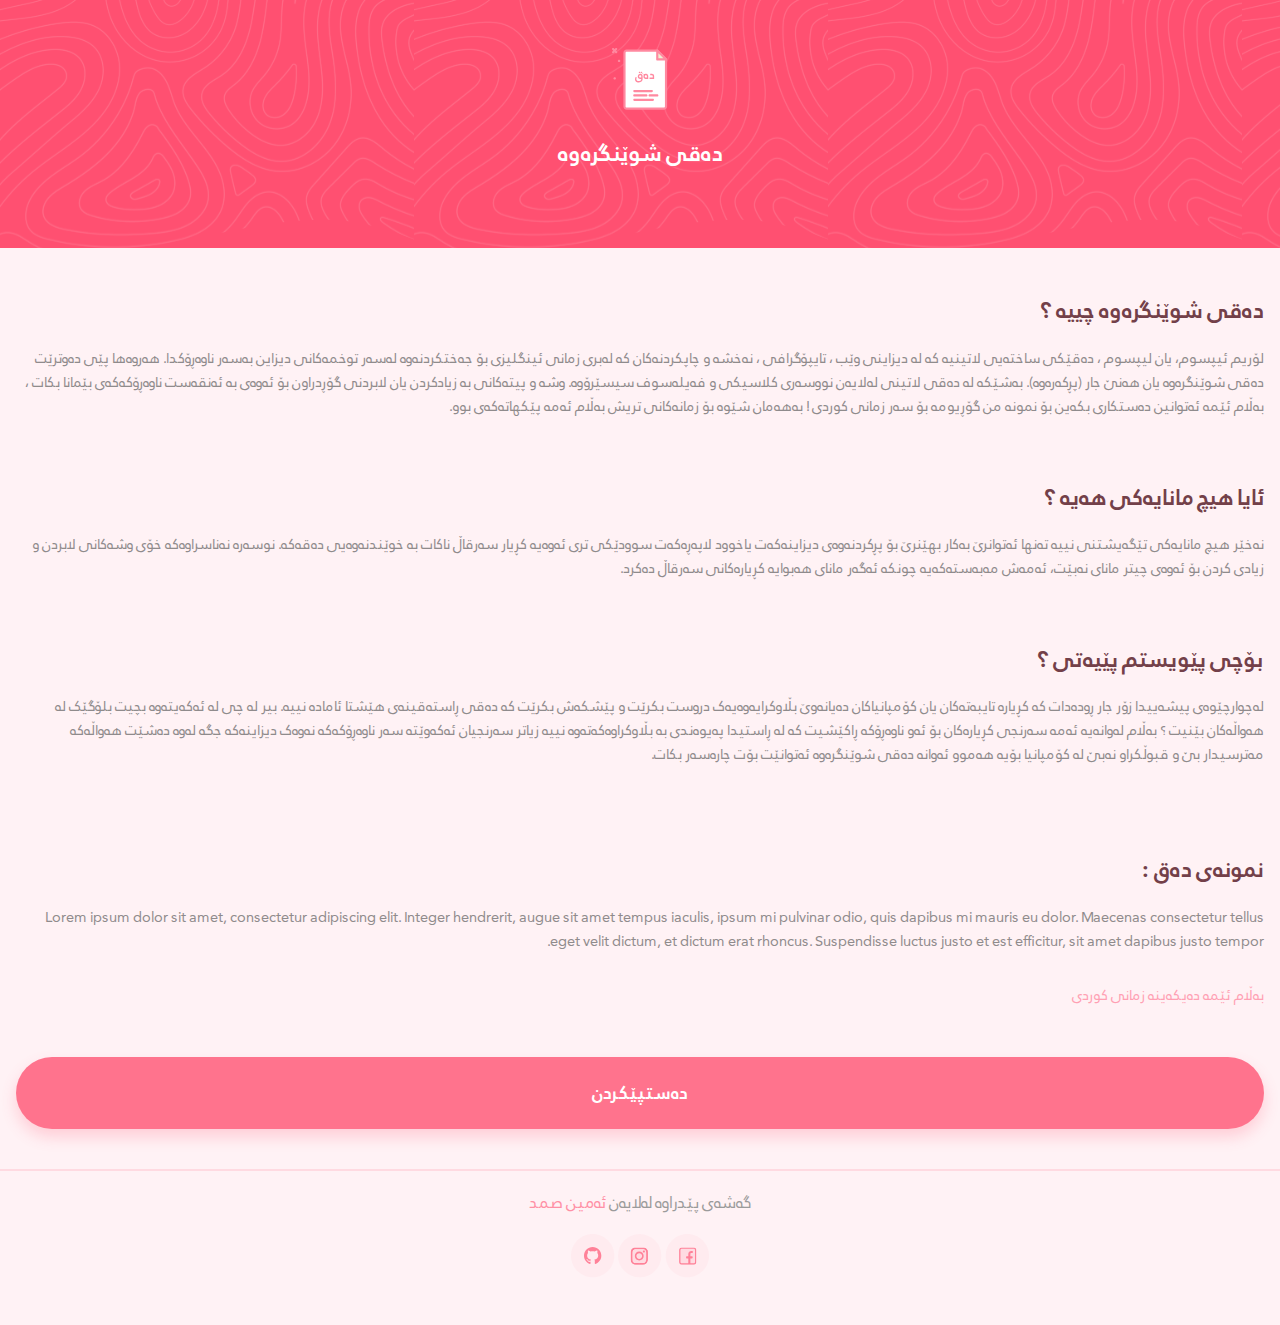
<file: index.html>
<html lang="ckb" dir="rtl">

<head>
    <meta charset="UTF-8">
    <meta http-equiv="X-UA-Compatible" content="IE=edge">
    <meta name="viewport" content="width=device-width, initial-scale=1.0">
    <link rel="stylesheet" href="css/style.css">
    <title>Kurdish Lorem Ipsum</title>
    <meta name="author" content="Amin Samad">
    <meta property="og:site_name" content="Amin Samad">
    <meta name="description" content="لۆریم ئیپسوم، یان لیپسوم ، دەقێکی ساختەیی لاتینیە کە لە دیزاینی وێب ، تایپۆگرافی ، نەخشە و چاپکردنەکان کە لەبری زمانی ئینگلیزی بۆ جەختکردنەوە لەسەر توخمەکانی دیزاین بەسەر ناوەڕۆکدا. هەروەها پێی دەوترێت دەقی شوێنگرەوە یان هەنێ جار (پڕکەرەوە). بەشێکە لە دەقی لاتینی لەلایەن نووسەری کلاسیکی و فەیلەسوف سیسێرۆوە. وشە و پیتەکانی بە زیادکردن یان لابردنی گۆڕدراون بۆ ئەوەی بە ئەنقەست ناوەڕۆکەکەی بێمانا بکات ، بەڵام ئێمە ئەتوانین دەستکاری بکەین بۆ نمونە من گۆڕیومە بۆ سەر زمانی کوردی ! بەهەمان شێوە بۆ زمانەکانی تریش بەڵام ئەمە پێکهاتەکەی بوو.">
    <meta property="og:type" content="website">
    <meta property="og:image" content="images/web-image.png">
    <meta data-react-helmet="true" name="image" content="images/web-image.png">  
    <link rel="icon" type="image/x-icon" href="favicon.svg">
    <meta property="og:description" content="لۆریم ئیپسوم، یان لیپسوم ، دەقێکی ساختەیی لاتینیە کە لە دیزاینی وێب ، تایپۆگرافی ، نەخشە و چاپکردنەکان کە لەبری زمانی ئینگلیزی بۆ جەختکردنەوە لەسەر توخمەکانی دیزاین بەسەر ناوەڕۆکدا. هەروەها پێی دەوترێت دەقی شوێنگرەوە یان هەنێ جار (پڕکەرەوە). بەشێکە لە دەقی لاتینی لەلایەن نووسەری کلاسیکی و فەیلەسوف سیسێرۆوە. وشە و پیتەکانی بە زیادکردن یان لابردنی گۆڕدراون بۆ ئەوەی بە ئەنقەست ناوەڕۆکەکەی بێمانا بکات ، بەڵام ئێمە ئەتوانین دەستکاری بکەین بۆ نمونە من گۆڕیومە بۆ سەر زمانی کوردی ! بەهەمان شێوە بۆ زمانەکانی تریش بەڵام ئەمە پێکهاتەکەی بوو.">
</head>

<body>
    <div class="appbar">
        <br>

        <br>
       <a href="index.html"> <img src="images/Logo.svg"></a>
       <a href="index.html"> <h3>دەقی شوێنگرەوە</h3></a>
    </div>
    <br>
    <section class="main">
        <div class="main-container">
            <h2>دەقی شوێنگرەوە چییە ؟</h2>
            <p>لۆریم ئیپسوم، یان لیپسوم ، دەقێکی ساختەیی لاتینیە کە لە دیزاینی وێب ، تایپۆگرافی ، نەخشە و چاپکردنەکان کە
                لەبری زمانی ئینگلیزی بۆ جەختکردنەوە لەسەر توخمەکانی دیزاین بەسەر ناوەڕۆکدا. هەروەها پێی دەوترێت دەقی
                شوێنگرەوە یان هەنێ جار (پڕکەرەوە). بەشێکە لە دەقی لاتینی لەلایەن نووسەری کلاسیکی و فەیلەسوف سیسێرۆوە.
                وشە و پیتەکانی بە زیادکردن یان لابردنی گۆڕدراون بۆ ئەوەی بە ئەنقەست ناوەڕۆکەکەی بێمانا بکات ، بەڵام ئێمە
                ئەتوانین دەستکاری بکەین بۆ نمونە من گۆڕیومە بۆ سەر زمانی کوردی ! بەهەمان شێوە بۆ زمانەکانی تریش بەڵام
                ئەمە پێکهاتەکەی بوو.</p>
        </div>


        <br>
        <div class="main-container">
            <h2>ئایا هیچ مانایەكی هەیە ؟</h2>
            <p>نەخێر هیچ مانایەکی تێگەیشتنی نییە تەنها ئەتوانرێ بەکار بهێنرێ بۆ پڕکردنەوەی دیزاینەکەت یاخوود لاپەڕەکەت
                سوودێکی تری ئەوەیە کڕیار سەرقاڵ ناکات بە خوێندنەوەیی دەقەکە. نوسەرە نەناسراوەکە خۆی وشەکانی لابردن و
                زیادی کردن بۆ ئەوەی چیتر مانای نەبێت، ئەمەش مەبەستەکەیە چونکە ئەگەر مانای هەبوایە کڕیارەکانی سەرقاڵ
                دەکرد.</p>
        </div>

        <br>
        <div class="main-container">
            <h2>بۆچی پێویستم پێیەتی ؟</h2>
            <p>لەچوارچێوەی پیشەییدا زۆر جار ڕودەدات کە کڕیارە تایبەتەکان یان کۆمپانیاکان دەیانەوێ بڵاوکرایەوەیەک دروست
                بکرێت و پێشکەش بکرێت کە دەقی ڕاستەقینەی هێشتا ئامادە نییه. بیر لە چی لە ئەکەیتەوە بچیت بلۆگێک لە
                هەواڵەکان بێنیت ؟ بەڵام لەوانەیە ئەمە سەرنجی کڕیارەکان بۆ ئەو ناوەڕۆکە ڕاکێشیت کە لە ڕاستیدا پەیوەندی بە
                بڵاوکراوەکەتەوە نییە زیاتر سەرنجیان ئەکەوێتە سەر ناوەڕۆکەکە نەوەک دیزاینەکە جگە لەوە دەشێت هەواڵەکە
                مەترسیدار بێ و قبوڵکراو نەبێ لە کۆمپانیا بۆیە هەموو ئەوانە دەقی شوێنگرەوە ئەتوانێت بۆت چارەسەر بکات.</p>
        </div>


        <br>


        <br>
        <div class="main-container">
            <h2>نمونەی دەق :</h2>
            <p>Lorem ipsum dolor sit amet, consectetur adipiscing elit. Integer hendrerit, augue sit amet tempus
                iaculis, ipsum mi pulvinar odio, quis dapibus mi mauris eu dolor. Maecenas consectetur tellus eget
                velit dictum, et dictum erat rhoncus. Suspendisse luctus justo et est efficitur, sit amet dapibus
                justo tempor.</p>

            <p id="k-lorem"> بەڵام ئێمە دەیكەینە زمانی كوردی </p>
        </div>
        <a href="kurdish-lorem-ipsum.html"><Button class="start-button" >دەستپێكردن</Button></a> 
        



    </section>


    
</body>

<footer>

    <hr class="solid">

    <p class="developer">گەشەی پێدراوە لەلایەن  <a href="https://aminsamad.cf/" class="developer-link">ئەمین صمد</a></p>

     <div class="social-icon">
        <a target="_blank" href="https://www.facebook.com/amin.samad.14418/"><img src="images/Fb.svg" ></a>
        <a target="_blank" href="https://www.instagram.com/amin._.samad/"><img src="images/Insta.svg" ></a>
           <a target="_blank" href="https://github.com/aminsamad"><img src="images/github.svg" ></a>
     </div>
</footer>

</html>
</file>
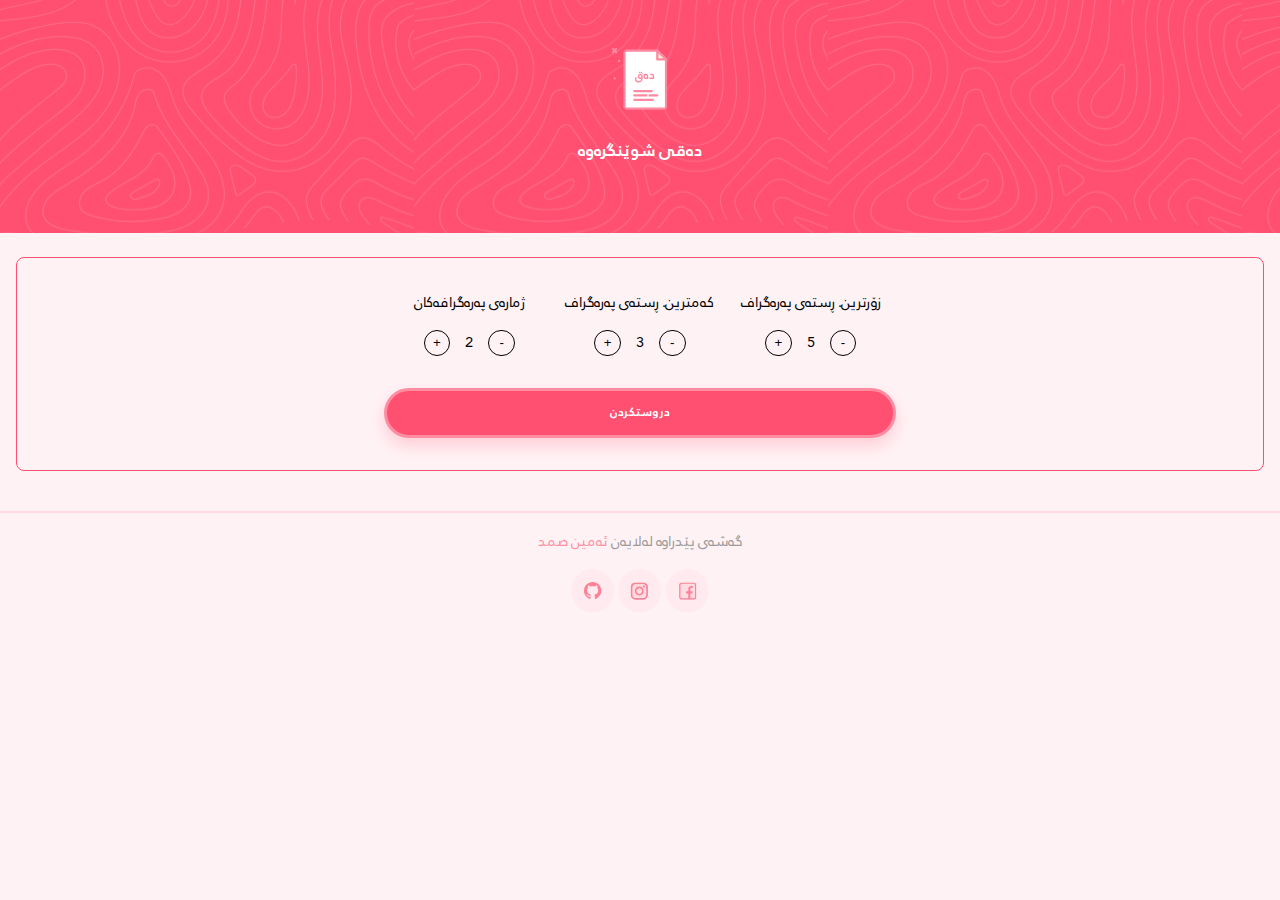
<file: kurdish-lorem-ipsum.html>
<!DOCTYPE html>
<html lang="ckb" dir="rtl">

<head>
    <meta charset="UTF-8">
    <meta http-equiv="X-UA-Compatible" content="IE=edge">
    <meta name="viewport" content="width=device-width, initial-scale=1.0">
    <link rel="stylesheet" href="css/style.css">
    <title>Kurdish Lorem Ipsum</title>
    <meta name="author" content="Amin Samad">
    <meta property="og:site_name" content="Amin Samad">
    <meta name="description" content="لۆریم ئیپسوم، یان لیپسوم ، دەقێکی ساختەیی لاتینیە کە لە دیزاینی وێب ، تایپۆگرافی ، نەخشە و چاپکردنەکان کە لەبری زمانی ئینگلیزی بۆ جەختکردنەوە لەسەر توخمەکانی دیزاین بەسەر ناوەڕۆکدا. هەروەها پێی دەوترێت دەقی شوێنگرەوە یان هەنێ جار (پڕکەرەوە). بەشێکە لە دەقی لاتینی لەلایەن نووسەری کلاسیکی و فەیلەسوف سیسێرۆوە. وشە و پیتەکانی بە زیادکردن یان لابردنی گۆڕدراون بۆ ئەوەی بە ئەنقەست ناوەڕۆکەکەی بێمانا بکات ، بەڵام ئێمە ئەتوانین دەستکاری بکەین بۆ نمونە من گۆڕیومە بۆ سەر زمانی کوردی ! بەهەمان شێوە بۆ زمانەکانی تریش بەڵام ئەمە پێکهاتەکەی بوو.">
    <meta property="og:type" content="website">
    <meta property="og:image" content="images/web-image.png">
    <meta data-react-helmet="true" name="image" content="images/web-image.png">  
    <link rel="icon" type="image/x-icon" href="favicon.svg">
    <meta property="og:description" content="لۆریم ئیپسوم، یان لیپسوم ، دەقێکی ساختەیی لاتینیە کە لە دیزاینی وێب ، تایپۆگرافی ، نەخشە و چاپکردنەکان کە لەبری زمانی ئینگلیزی بۆ جەختکردنەوە لەسەر توخمەکانی دیزاین بەسەر ناوەڕۆکدا. هەروەها پێی دەوترێت دەقی شوێنگرەوە یان هەنێ جار (پڕکەرەوە). بەشێکە لە دەقی لاتینی لەلایەن نووسەری کلاسیکی و فەیلەسوف سیسێرۆوە. وشە و پیتەکانی بە زیادکردن یان لابردنی گۆڕدراون بۆ ئەوەی بە ئەنقەست ناوەڕۆکەکەی بێمانا بکات ، بەڵام ئێمە ئەتوانین دەستکاری بکەین بۆ نمونە من گۆڕیومە بۆ سەر زمانی کوردی ! بەهەمان شێوە بۆ زمانەکانی تریش بەڵام ئەمە پێکهاتەکەی بوو.">

</head>

<body>
    <div class="appbar">
        <br>

        <br>
        <a href="index.html"> <img src="images/Logo.svg"></a>
        <a href="index.html"> <h3>دەقی شوێنگرەوە</h3></a>
    </div>
    <br>
    <section class="main">

        <div class="generate-options-wrapper">
            <div class="generate-options">
                <ol class="option-counters">
                    <li>
                        <div class="option-counter-title">ژمارەی پەرەگرافەکان</div>
                        <button class="option-counter-button js-paragraph-minus-button">-</button>
                        <span class="option-counter-value js-paragraph-value">2</span>
                        <button class="option-counter-button js-paragraph-plus-button">+</button>
                    </li>
                    <li>
                        <div class="option-counter-title">كەمترین. ڕستەی پەرەگراف</div>
                        <button class="option-counter-button js-quote-min-minus-button">-</button>
                        <span class="option-counter-value js-quote-min-value">3</span>
                        <button class="option-counter-button js-quote-min-plus-button">+</button>
                    </li>
                    <li>
                        <div class="option-counter-title">زۆرترین. ڕستەی پەرەگراف</div>
                        <button class="option-counter-button js-quote-max-minus-button">-</button>
                        <span class="option-counter-value js-quote-max-value">5</span>
                        <button class="option-counter-button js-quote-max-plus-button">+</button>
                    </li>
                </ol>
        
                <button class="generate-button js-generate-button">دروستکردن</button>
            </div>
        </div>
        <div class="generated-content js-render-container"></div>



    </section>


<!--Dependencies-->
<script src="js/loremgenerator.js"></script>
<!--Start-->
</body>

<footer>

    <hr class="solid">

    <p class="developer">گەشەی پێدراوە لەلایەن <a href="https://aminsamad.cf/" class="developer-link">ئەمین صمد</a></p>

    <div class="social-icon">
        <a target="_blank" href="https://www.facebook.com/amin.samad.14418/"><img src="images/Fb.svg"></a>
        <a target="_blank" href="https://www.instagram.com/amin._.samad/"><img src="images/Insta.svg"></a>
          <a target="_blank" href="https://github.com/aminsamad"><img src="images/github.svg" ></a>
    </div>
</footer>





</html>
</file>
<file: css/style.css>
/*Font Awesome Free Icon*/
@import url("https://cdnjs.cloudflare.com/ajax/libs/font-awesome/5.15.4/css/all.min.css");

@font-face {
    font-family: "rabar-021";
    src: url("fonts/Rabar_021.ttf") format("truetype");
}

@font-face {
    font-family: "rabar-022";
    src: url("fonts/Rabar_022.ttf") format("truetype");
}




html {
    line-height: 1.5;
}



body {
    background-color: #FFF2F5;
    margin: 0px;
    font-family: 'rabar-022';


}


.appbar {
    background-color: #FF5071;
    padding-bottom: 50px;
    width: 100%;
    background-image: url('../images/pattern.svg');
    background-repeat: repeat;
    text-align: center;
}

.appbar h3 {
    color: white;
    font-family: 'rabar-021';
    font-size: 25;
}

.main {
    margin: 0px 16px 40px 16px;
}


.main-container h2 {
    color: #734049;
    font-size: 25;
    font-family: 'rabar-021';
    margin-bottom: 0px;
}

.main-container p {
    color: #8F8B8C;
}

#k-lorem {
    margin-top: 30px;
    margin-bottom: 50px;
    color: #FFA0B3;
}

.start-button {
    background-color: #FF738D;
    width: 100%;
    font-size: 20;
    font-family: 'rabar-021';
    border-radius: 100px;
    border: none;
    color: white;
    padding: 20px 0px 20px 0px;
    box-shadow: 0px 8px 15px 0px #FF507139;
    transition: 0.5s;

}


.start-button:hover {
    background-color: #ffacbb;
}


footer {
    margin-bottom: 40;
}

hr.solid {
    border: 1px solid #FFDAE1;
}


.developer {
    font-size: 18;
    color: #9b9b9b;
    text-align: center;
}


.developer-link {
    text-decoration: none;
    color: #FF90A5;
}


.social-icon {
    text-align: center;
}



/* Lorem Ipsum Generator */

.app,
.brand {
    margin: 1em;
    width: 10em;
    height: 10em;
}

.app {
    background-color: #1fa895;
}

.app--color-weight-example {
    background-color: #136559;
}

.brand {
    background-color: #df3b26;
}

*,
*:before,
*:after {
    box-sizing: border-box;
}



.generate-options-wrapper {
    margin-bottom: 2em;
    padding: 2em;
    border: 1px solid #FF5071;
    border-radius: 0.5em;
}

.generate-options {
    display: flex;
    flex-direction: column;
    max-width: 32em;
    margin: 0 auto;
}

.generate-options label {
    display: block;
    margin-bottom: 5px;
    cursor: pointer;
    
}

.option-counters {
    margin: 0;
    padding: 0;
    list-style: none;
}

.option-counters:before {
    content: "";
    display: table;
    clear: both;
}

@media screen and (min-width: 32em) {
    .option-counters {
        margin-bottom: 2em;
    }
}

.option-counters>li {
    float: left;
    width: 100%;
    margin-bottom: 2em;
    text-align: center;
}

@media screen and (min-width: 32em) {
    .option-counters>li {
        width: 33.3333333333%;
        margin-bottom: 0;
    }
}

.option-counter-title {
    margin-bottom: 1em;
}

.option-counter-button {
    height: 2em;
    width: 2em;
    border: 1px solid black;
    border-radius: 50%;
    background-color: transparent;
    line-height: 1;
}

.option-counter-value {
    display: inline-block;
    width: 2em;
}

.generate-button {
    padding: 15px 0px 15px 0px;
    box-shadow: 0px 8px 15px 0px #FF507139;
    transition: 0.5s;
    font-family: 'rabar-021';
    border: 3px solid #ff8ca1;
    border-radius: 50px;
    background-color: #FF5071;
    color: white;
    line-height: 1;
}

.generate-button:hover {
    background-color: #ffacbb;
}


.generated-content{
    color: #734049;
    text-align: center;
    font-size: 16;
    font-family: 'rabar-022';
}

a{
    text-decoration: none;
}



::selection {
    background: #FF5071;
    color: white;
}

::-moz-selection {
    background: #FF5071;
    color: white;
}
</file>
